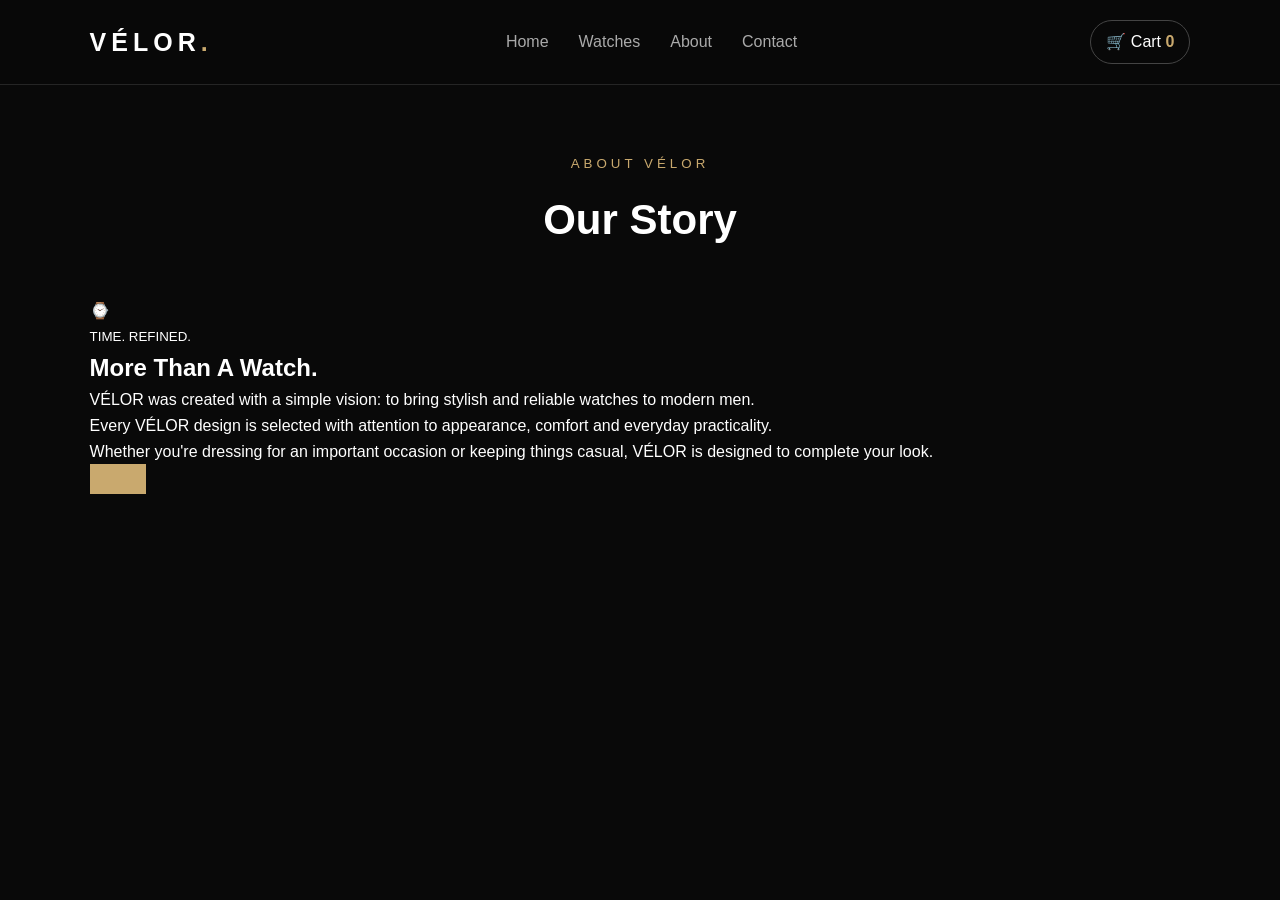
<file: about.html>
<!DOCTYPE html>
<html lang="en">
<head>
  <meta charset="UTF-8">
  <meta name="viewport" content="width=device-width, initial-scale=1.0">

  <title>VÉLOR | About Us</title>

  <link rel="stylesheet" href="style.css">
</head>

<body>

  <nav>
    <a href="index.html" class="logo">VÉLOR<span>.</span></a>

    <ul class="nav-links">
      <li><a href="index.html">Home</a></li>
      <li><a href="watches.html">Watches</a></li>
      <li><a href="about.html">About</a></li>
      <li><a href="contact.html">Contact</a></li>
    </ul>

    <div class="cart">
      🛒 Cart <span id="cartCount">0</span>
    </div>
  </nav>


  <section style="padding-top: 150px;">

    <div class="section-title">
      <small>ABOUT VÉLOR</small>
      <h2>Our Story</h2>
    </div>

    <div class="about">

      <div class="about-box">
        ⌚
      </div>

      <div>

        <small>TIME. REFINED.</small>

        <h2>More Than A Watch.</h2>

        <p>
          VÉLOR was created with a simple vision:
          to bring stylish and reliable watches to modern men.
        </p>

        <p>
          Every VÉLOR design is selected with attention to
          appearance, comfort and everyday practicality.
        </p>

        <p>
          Whether you're dressing for an important occasion
          or keeping things casual, VÉLOR is designed to
          complete your look.
        </p>

        <a href="watches.html" class="btn">
</file>
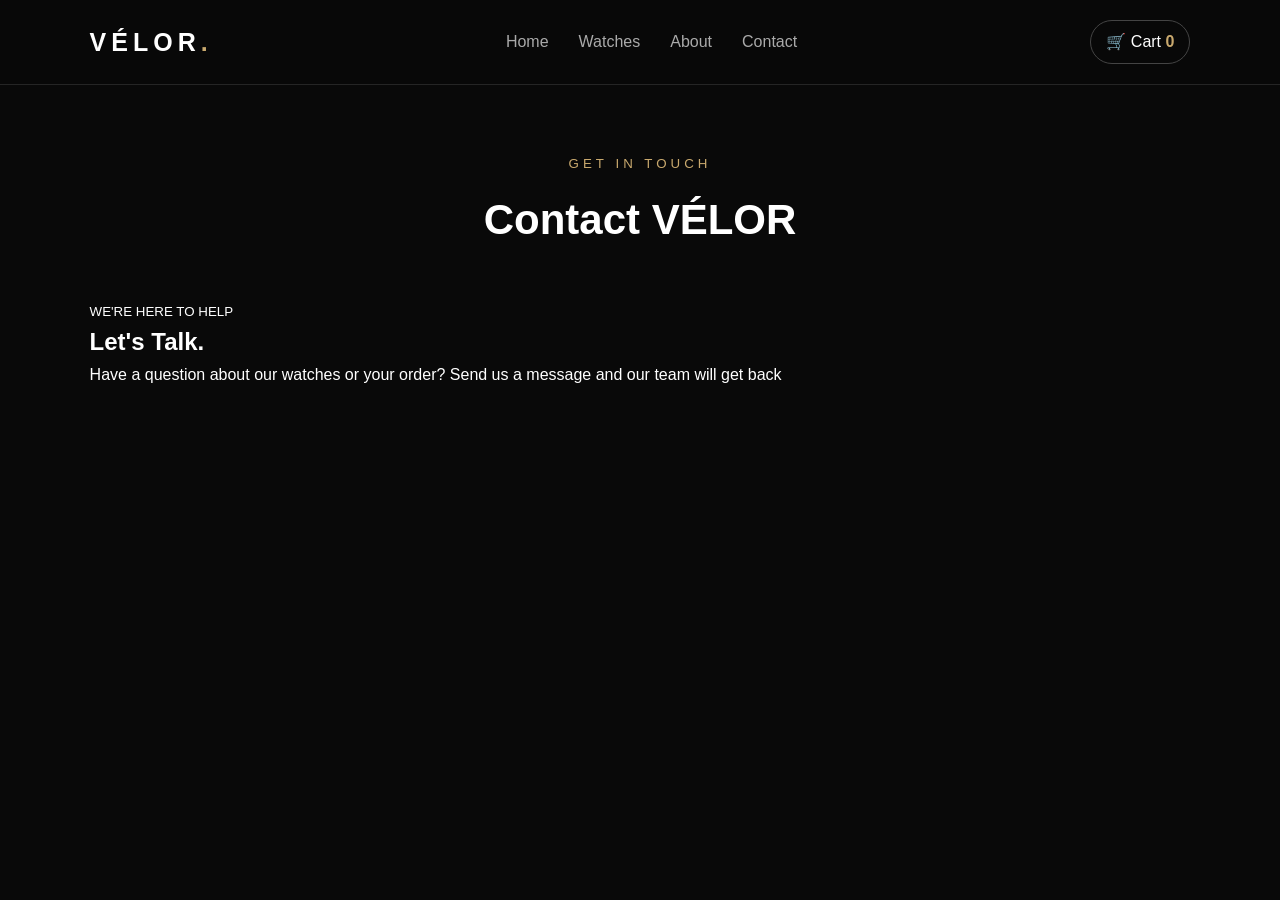
<file: Contact.html>
<!DOCTYPE html>
<html lang="en">
<head>
  <meta charset="UTF-8">
  <meta name="viewport" content="width=device-width, initial-scale=1.0">

  <title>VÉLOR | Contact</title>

  <link rel="stylesheet" href="style.css">
</head>

<body>

  <nav>
    <a href="index.html" class="logo">VÉLOR<span>.</span></a>

    <ul class="nav-links">
      <li><a href="index.html">Home</a></li>
      <li><a href="watches.html">Watches</a></li>
      <li><a href="about.html">About</a></li>
      <li><a href="contact.html">Contact</a></li>
    </ul>

    <div class="cart">
      🛒 Cart <span id="cartCount">0</span>
    </div>
  </nav>


  <section style="padding-top: 150px;">

    <div class="section-title">
      <small>GET IN TOUCH</small>
      <h2>Contact VÉLOR</h2>
    </div>

    <div class="about">

      <div>
        <small>WE'RE HERE TO HELP</small>

        <h2>Let's Talk.</h2>

        <p>
          Have a question about our watches or your order?
          Send us a message and our team will get back
</file>
<file: style.css>
* {
  margin: 0;
  padding: 0;
  box-sizing: border-box;
  scroll-behavior: smooth;
}

body {
  background: #090909;
  color: #fff;
  font-family: Arial, Helvetica, sans-serif;
  line-height: 1.6;
}

a {
  text-decoration: none;
  color: inherit;
}

button {
  font-family: inherit;
  cursor: pointer;
}

/* NAVBAR */

nav {
  position: fixed;
  top: 0;
  left: 0;
  width: 100%;
  z-index: 1000;

  display: flex;
  justify-content: space-between;
  align-items: center;

  padding: 20px 7%;

  background: rgba(9, 9, 9, 0.95);
  border-bottom: 1px solid #252525;
}

.logo {
  font-size: 25px;
  font-weight: bold;
  letter-spacing: 5px;
}

.logo span,
footer span,
.hero span {
  color: #c9a96e;
}

.nav-links {
  display: flex;
  gap: 30px;
  list-style: none;
  color: #aaa;
}

.nav-links a:hover {
  color: #c9a96e;
}

.cart {
  border: 1px solid #444;
  padding: 8px 15px;
  border-radius: 30px;
}

.cart span {
  color: #c9a96e;
  font-weight: bold;
}

/* HERO */

.hero {
  min-height: 100vh;

  display: flex;
  align-items: center;

  padding: 120px 7% 70px;

  background: radial-gradient(
    circle at 75% 45%,
    #40382c 0%,
    #171717 30%,
    #090909 70%
  );
}

.hero-content {
  max-width: 650px;
}

.eyebrow {
  color: #c9a96e;
  letter-spacing: 5px;
  font-size: 13px;
  font-weight: bold;
}

.hero h1 {
  font-size: clamp(60px, 10vw, 110px);
  line-height: 0.9;
  letter-spacing: -4px;
  margin: 25px 0;
}

.hero p {
  color: #aaa;
  font-size: 18px;
  max-width: 520px;
  margin-bottom: 30px;
}

/* BUTTONS */

.btn {
  display: inline-block;
  padding: 14px 27px;

  background: #c9a96e;
  color: #000;

  border: 1px solid #c9a96e;
  font-weight: bold;

  transition: 0.3s;
}

.btn:hover {
  background: transparent;
  color: #c9a96e;
}

.outline {
  margin-left: 10px;
  background: transparent;
  color: #fff;
  border-color: #555;
}

/* SECTIONS */

section {
  padding: 90px 7%;
}

.section-title {
  text-align: center;
  margin-bottom: 45px;
}

.section-title small {
  color: #c9a96e;
  letter-spacing: 4px;
}

.section-title h2 {
  font-size: 42px;
  margin-top: 10px;
}

/* FILTERS */

.filters {
  display: flex;
  justify-content: center;
  gap: 10px;
  margin-bottom: 35px;
  flex-wrap: wrap;
}

.filter {
  padding: 10px 20px;

  border-radius: 30px;

  border: 1px solid #444;

  background: transparent;
  color: #fff
</file>
